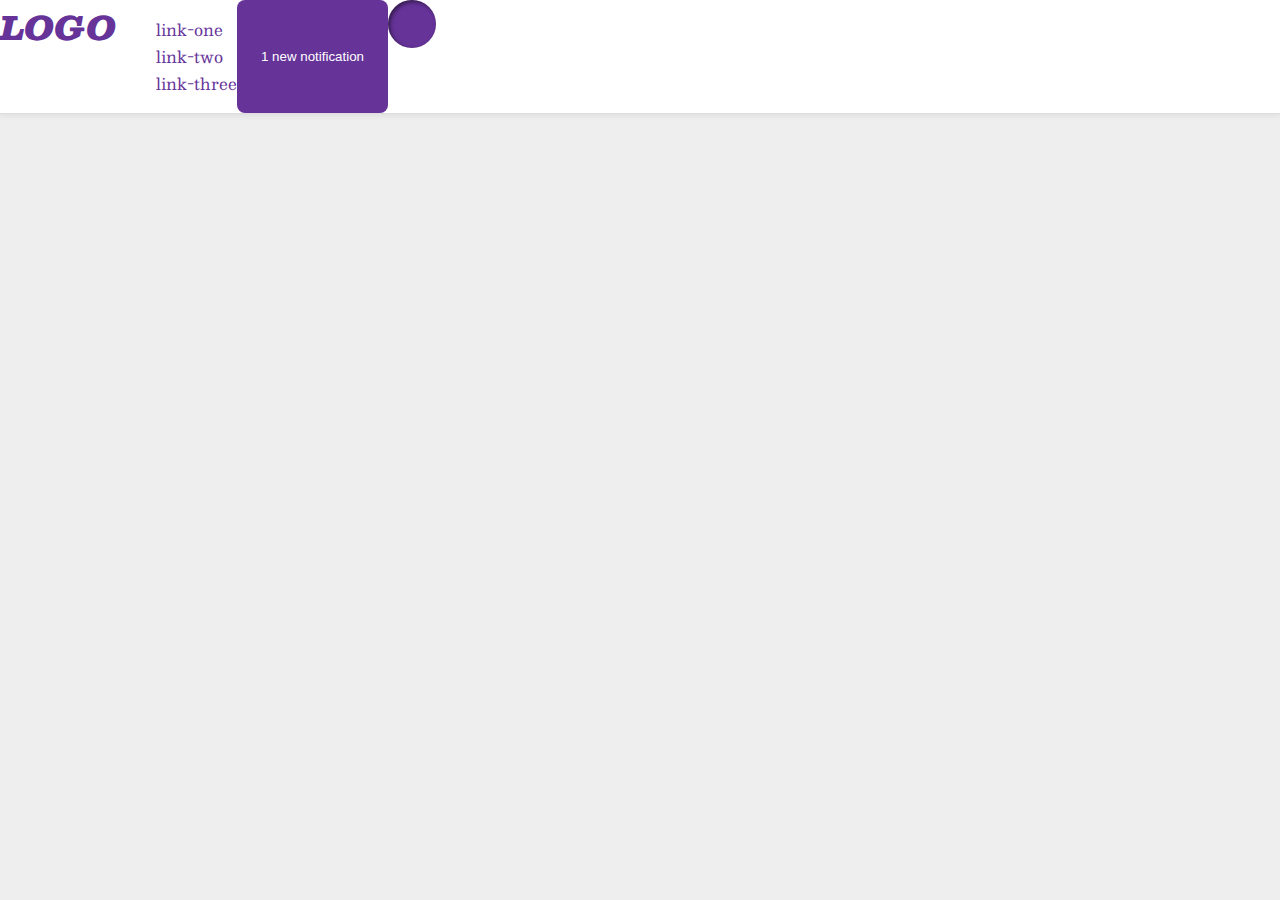
<file: foundations/flex/03-flex-header-2/index.html>
<!DOCTYPE html>
<html lang="en">
  <head>
    <meta charset="UTF-8">
    <meta http-equiv="X-UA-Compatible" content="IE=edge">
    <meta name="viewport" content="width=device-width, initial-scale=1.0">
    <title>Flex Header 2</title>
    <link rel="stylesheet" href="style.css">
  </head>
  <body>
    <div class="header">
      <div class="logo group-left">
        LOGO
      </div>
      <ul class="links group-left">
        <li><a href="https://google.com">link-one</a></li>
        <li><a href="https://google.com">link-two</a></li>
        <li><a href="https://google.com">link-three</a></li>
      </ul>
      <button class="notifications group-right">
        1 new notification
      </button>
      <div class="profile-image group-right"></div>
    </div>
  </body>
</html>
</file>
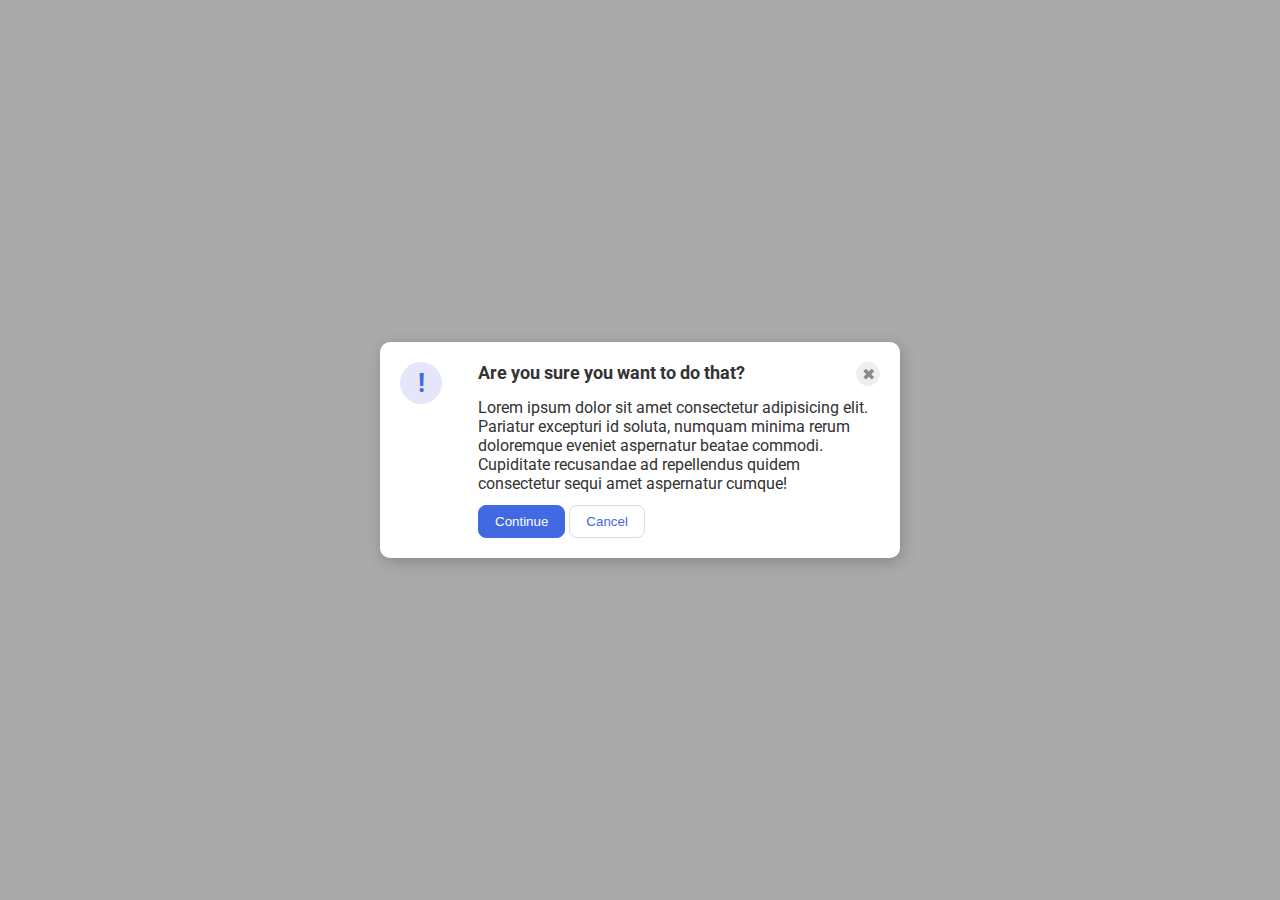
<file: foundations/flex/05-flex-modal/index.html>
<!DOCTYPE html>
<html lang="en">
  <head>
    <meta charset="UTF-8">
    <meta http-equiv="X-UA-Compatible" content="IE=edge">
    <meta name="viewport" content="width=device-width, initial-scale=1.0">
    <link rel="stylesheet" href="style.css">
    <title>Modal</title>
  </head>
  <body>
    <div class="modal">
      <div class="icon">!</div>
      <div class="modal-content">
        <div class="header">Are you sure you want to do that?
          <button class="close-button">✖</button>
        </div>
        <div class="text">Lorem ipsum dolor sit amet consectetur adipisicing elit. Pariatur excepturi id soluta, numquam minima rerum doloremque eveniet aspernatur beatae commodi. Cupiditate recusandae ad repellendus quidem consectetur sequi amet aspernatur cumque!</div>
        <button class="continue">Continue</button>
        <button class="cancel">Cancel</button>
      </div>
    </div>
  </body>
</html>
</file>
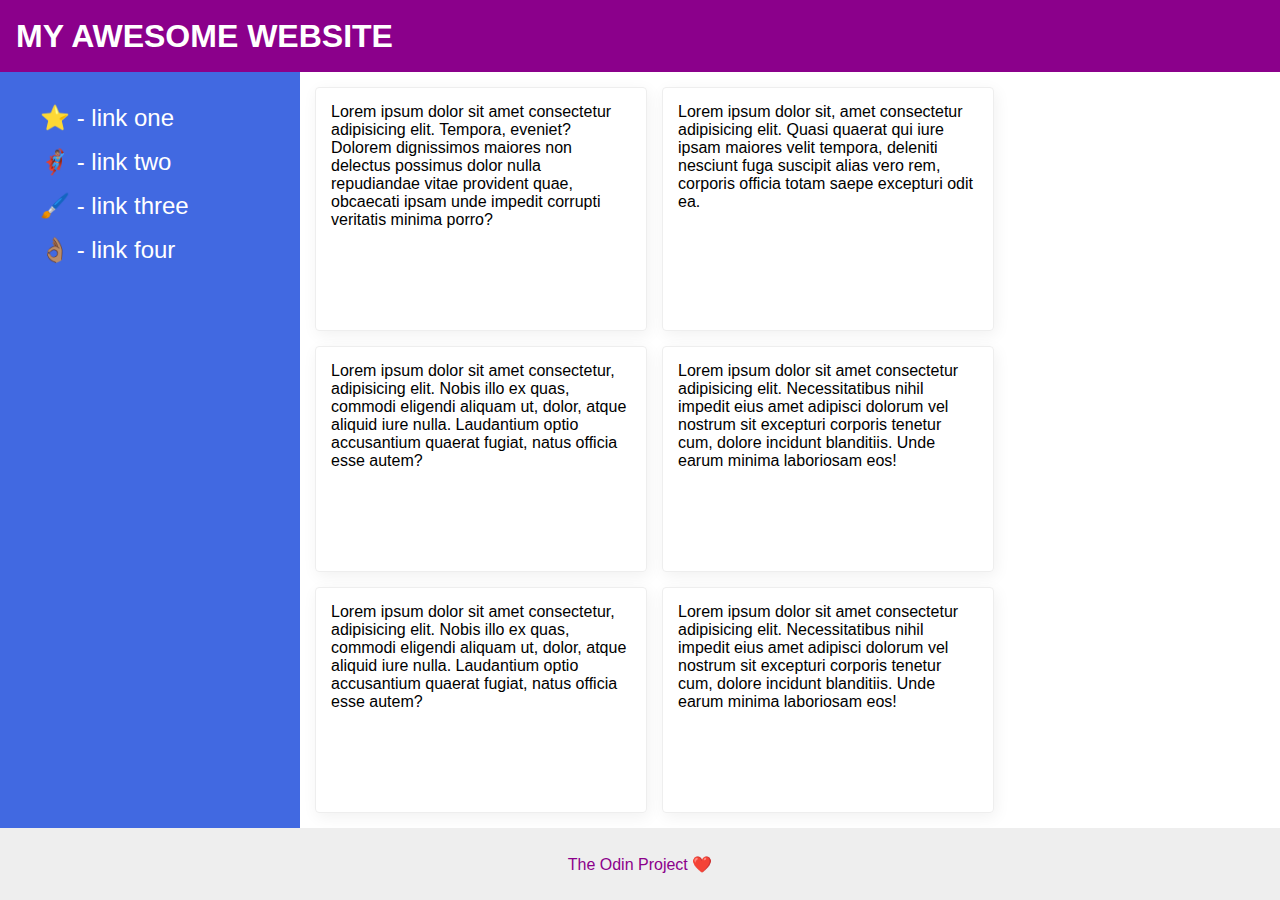
<file: foundations/flex/07-flex-layout-2/index.html>
<!DOCTYPE html>
<html lang="en">
  <head>
    <meta charset="UTF-8">
    <meta http-equiv="X-UA-Compatible" content="IE=edge">
    <meta name="viewport" content="width=device-width, initial-scale=1.0">
    <title>The Holy Grail</title>
    <link rel="stylesheet" href="style.css">
  </head>
  <body>
    <div class="header">
      MY AWESOME WEBSITE
    </div>
    
    <div class="content">
      <div class="sidebar">
        <ul>
          <li><a href="#">⭐ - link one</a></li>
          <li><a href="#">🦸🏽‍♂️ - link two</a></li>
          <li><a href="#">🖌️ - link three</a></li>
          <li><a href="#">👌🏽 - link four</a></li>
        </ul>
      </div>
      <div class="card-container">
        <div class="card">Lorem ipsum dolor sit amet consectetur adipisicing elit. Tempora, eveniet? Dolorem dignissimos maiores non delectus possimus dolor nulla repudiandae vitae provident quae, obcaecati ipsam unde impedit corrupti veritatis minima porro?</div>
        <div class="card">Lorem ipsum dolor sit, amet consectetur adipisicing elit. Quasi quaerat qui iure ipsam maiores velit tempora, deleniti nesciunt fuga suscipit alias vero rem, corporis officia totam saepe excepturi odit ea.</div>
        <div class="card">Lorem ipsum dolor sit amet consectetur, adipisicing elit. Nobis illo ex quas, commodi eligendi aliquam ut, dolor, atque aliquid iure nulla. Laudantium optio accusantium quaerat fugiat, natus officia esse autem?</div>
        <div class="card">Lorem ipsum dolor sit amet consectetur adipisicing elit. Necessitatibus nihil impedit eius amet adipisci dolorum vel nostrum sit excepturi corporis tenetur cum, dolore incidunt blanditiis. Unde earum minima laboriosam eos!</div>
        <div class="card">Lorem ipsum dolor sit amet consectetur, adipisicing elit. Nobis illo ex quas, commodi eligendi aliquam ut, dolor, atque aliquid iure nulla. Laudantium optio accusantium quaerat fugiat, natus officia esse autem?</div>
        <div class="card">Lorem ipsum dolor sit amet consectetur adipisicing elit. Necessitatibus nihil impedit eius amet adipisci dolorum vel nostrum sit excepturi corporis tenetur cum, dolore incidunt blanditiis. Unde earum minima laboriosam eos!</div>
      </div>
    </div>
    <div class="footer">
      The Odin Project ❤️
    </div>
  </body>
</html>
</file>
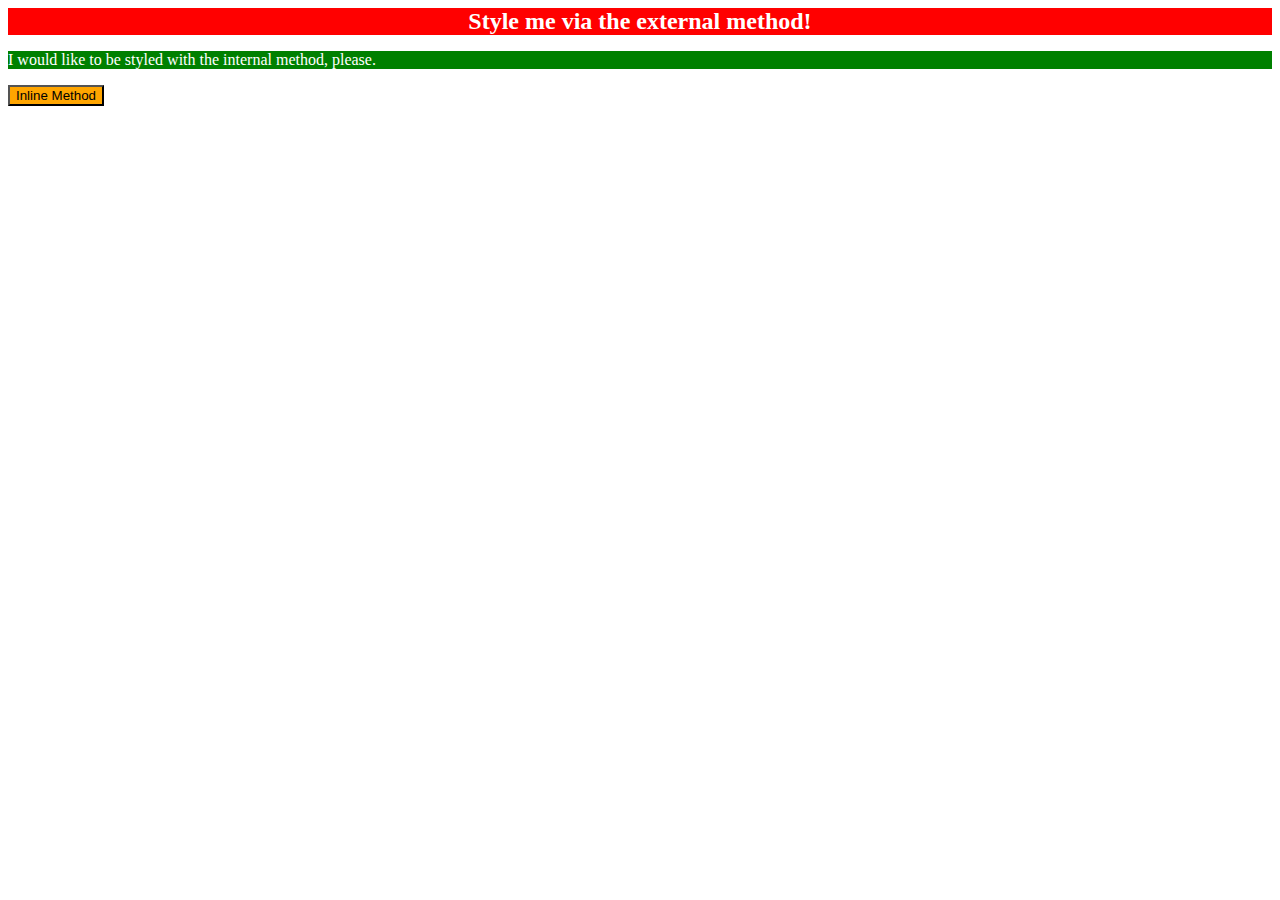
<file: foundations/intro-to-css/01-css-methods/index.html>
<!DOCTYPE html>
<html lang="en">
  <head>
    <meta charset="UTF-8">
    <meta http-equiv="X-UA-Compatible" content="IE=edge">
    <meta name="viewport" content="width=device-width, initial-scale=1.0">
    <title>Methods for Adding CSS</title>
    <link rel="stylesheet" href="style.css">
    <style>
      p {
        background-color: green;
        color: white;
      }

    </style>
  </head>
  <body>
    <div>Style me via the external method!</div>
    <p>I would like to be styled with the internal method, please.</p>
    <button style="background-color:orange">Inline Method</button>
  </body>
</html>
</file>
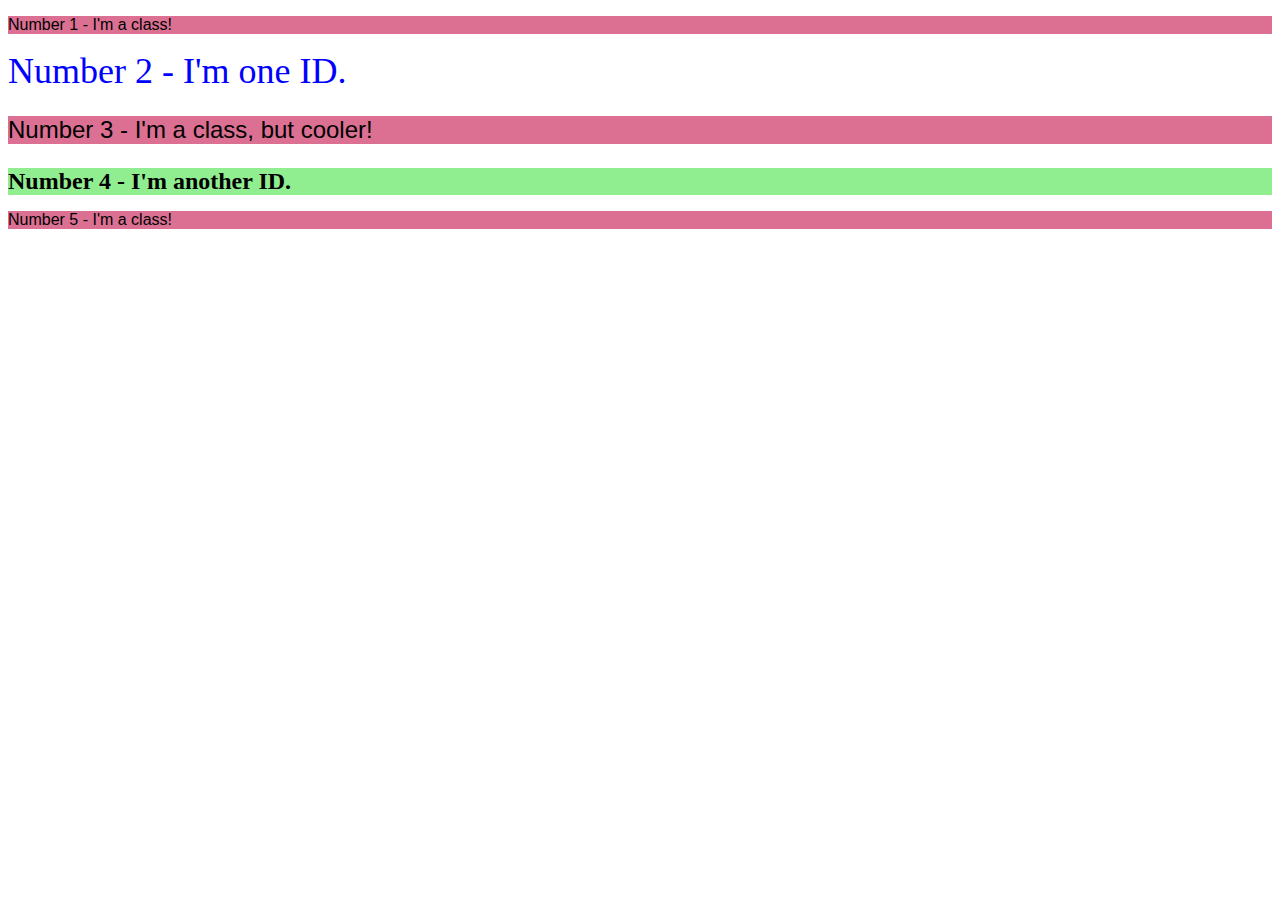
<file: foundations/intro-to-css/02-class-id-selectors/index.html>
<!DOCTYPE html>
<html lang="en">
  <head>
    <meta charset="UTF-8">
    <meta http-equiv="X-UA-Compatible" content="IE=edge">
    <meta name="viewport" content="width=device-width, initial-scale=1.0">
    <title>Class and ID Selectors</title>
    <link rel="stylesheet" href="style.css">
  </head>
  <body>
    <p class="odd">Number 1 - I'm a class!</p>
    <div id="Line2">Number 2 - I'm one ID.</div>
    <p class="odd adjust-font">Number 3 - I'm a class, but cooler!</p>
    <div id="Line4">Number 4 - I'm another ID.</div>
    <p class="odd">Number 5 - I'm a class!</p>
  </body>
</html>
</file>
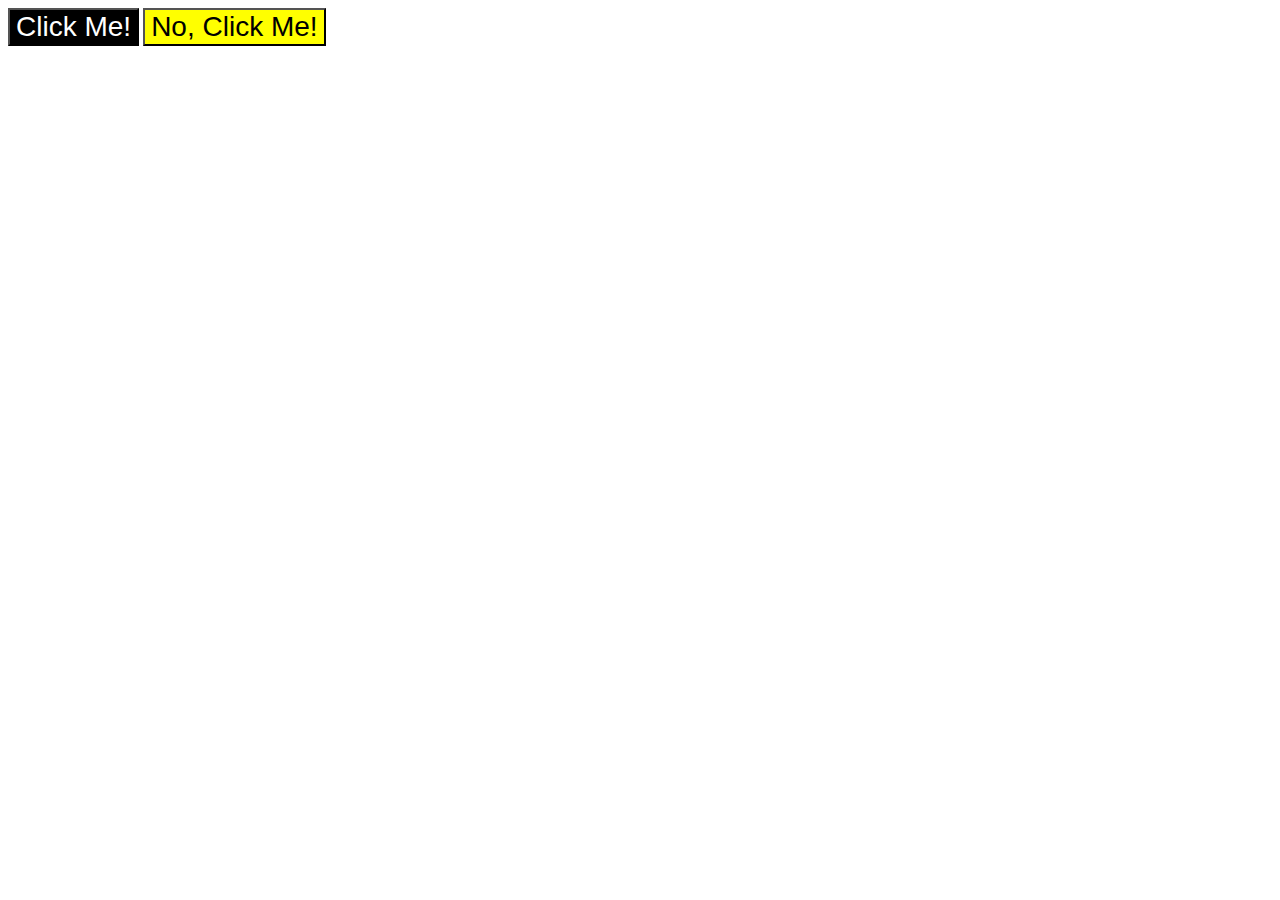
<file: foundations/intro-to-css/03-grouping-selectors/index.html>
<!DOCTYPE html>
<html lang="en">
  <head>
    <meta charset="UTF-8">
    <meta http-equiv="X-UA-Compatible" content="IE=edge">
    <meta name="viewport" content="width=device-width, initial-scale=1.0">
    <title>Grouping Selectors</title>
    <link rel="stylesheet" href="style.css">
  </head>
  <body>
    <button class="btn1">Click Me!</button>
    <button class="btn2">No, Click Me!</button>
  </body>
</html>
</file>
<file: foundations/flex/03-flex-header-2/style.css>
/* this is some magical font-importing.  
you'll learn about it later. */
@import url('https://fonts.googleapis.com/css2?family=Besley:ital,wght@0,400;1,900&display=swap');

body {
  margin: 0;
  background: #eee;
  font-family: Besley, serif;
}

.header {
  background: white;
  border-bottom: 1px solid #ddd;
  box-shadow: 0 0 8px rgba(0,0,0,.1);
  display: flex;
}

.profile-image {
  background: rebeccapurple;
  box-shadow: inset 2px 2px 4px rgba(0,0,0,.5);
  border-radius: 50%;
  width: 48px;
  height: 48px;
}

.logo {
  color: rebeccapurple;
  font-size: 32px;
  font-weight: 900;
  font-style: italic;
}

button {
  border: none;
  border-radius: 8px;
  background: rebeccapurple;
  color: white;
  padding: 8px 24px;
}

a {
  /* this removes the line under our links */
  text-decoration: none;
  color: rebeccapurple;
}

ul {
  list-style-type: none;
}
</file>
<file: foundations/flex/05-flex-modal/style.css>
@import url('https://fonts.googleapis.com/css2?family=Roboto:wght@400;700&display=swap');

html, body {
  height: 100%;
}

body {
  font-family: Roboto, sans-serif;
  margin: 0;
  background: #aaa;
  color: #333;
  /* I'll give you this one for free lol */
  display: flex;
  align-items: center;
  justify-content: center;
}

.modal {
  background: white;
  width: 480px;
  border-radius: 10px;
  box-shadow: 2px 4px 16px rgba(0,0,0,.2);
}

.icon {
  color: royalblue;
  font-size: 26px;
  font-weight: 700;
  background: lavender;
  width: 42px;
  height: 42px;
  border-radius: 50%;
  display: flex;
  align-items: center;
  justify-content: center;
}

.close-button {
  background: #eee;
  border-radius: 50%;
  color: #888;
  font-weight: 400;
  font-size: 16px;
  height: 24px;
  width: 24px;
  display: flex;
  align-items: center;
  justify-content: center;
  border: 1px solid #eee;
  padding: 0;
}

button {
  cursor: pointer;
  padding: 8px 16px;
  border-radius: 8px;
}

button.continue {
  background: royalblue;
  border: 1px solid royalblue;
  color: white;
}

button.cancel {
  background: white;
  border: 1px solid #ddd;
  color: royalblue;
  margin-left: auto;
}

/* SOLUTION */

.modal {
  display: flex;
  gap: 36px;
  padding: 20px;
}

.icon {
  flex-shrink:0;
}

.text {
  padding-bottom: 12px;
}

.header {
  display:flex;
  font-weight: bold;
  font-size: 18px;
  justify-content: space-between;
  padding-bottom: 12px;
}
</file>
<file: foundations/flex/07-flex-layout-2/style.css>
body {
  font-family: -apple-system, BlinkMacSystemFont, 'Segoe UI', Roboto, Oxygen, Ubuntu, Cantarell, 'Open Sans', 'Helvetica Neue', sans-serif;
  margin: 0;
  min-height: 100vh;
}

.header {
  height: 72px;
  background: darkmagenta;
  color: white;
}

.footer {
  height: 72px;
  background: #eee;
  color: darkmagenta;
}

.sidebar {
  width: 300px;
  background: royalblue;
  box-sizing: border-box;
}

.card {
  border: 1px solid #eee;
  box-shadow: 2px 4px 16px rgba(0,0,0,.06);
  border-radius: 4px;
}

/* SOLUTION */

body {
  display: flex;
  flex-direction: column;
}

.header {
  display: flex;
  align-items: center;
  font-weight: 900;
  font-size: 32px;
  margin: 0;
  padding-left: 16px;
}

.content {
  display: flex;
  flex: 1;
}

.sidebar {
  flex: 0 0 300px;
}

ul {
  list-style: none;
}

li {
  padding-top:16px;
}

a {
  text-decoration: none;
  font-size: 24px;
  color: white;
}

.card-container {
  display: flex;
  flex-wrap: wrap;
  padding: 15px;
  gap: 15px;
}

.card {
  padding: 15px;
  flex: 0 0 300px;
}

.footer {
  display: flex;
  justify-content: center;
  align-items: center;
}
</file>
<file: foundations/intro-to-css/01-css-methods/style.css>
div {
    text-align:center;
    color:white;
    background-color: red;
    font-weight: 800;
    font-size: 24px;
}
</file>
<file: foundations/intro-to-css/02-class-id-selectors/style.css>
.odd {
    background-color: palevioletred;
    font-family:Verdana, Geneva, Tahoma, sans-serif;
}

#Line2 {
    font-size:36px;
    color: blue;
}

.adjust-font {
    font-size:24px;   
}

#Line4 {
    font-weight:bold;
    font-size: 24px;
    background-color: lightgreen;
}
</file>
<file: foundations/intro-to-css/03-grouping-selectors/style.css>
.btn1, 
.btn2 
{
    font-size: 28px;
    font-family: Helvetica, 'Times New Roman', sans-serif;
}

.btn1 {
    color: white;
    background-color: black;
}

.btn2 {
    background-color: yellow;
}
</file>
